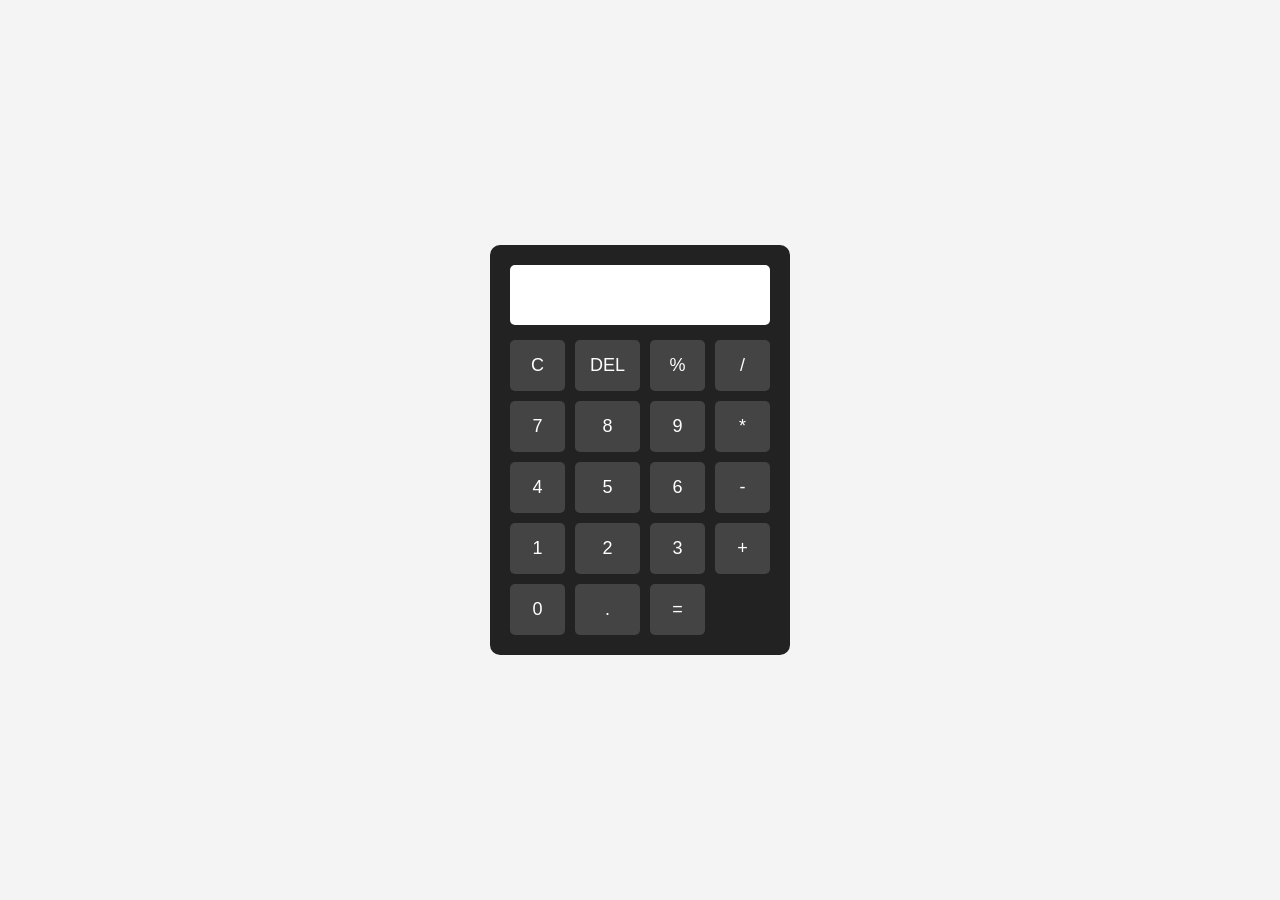
<file: Calculator/Index.html>
<!DOCTYPE html>
<html lang="en">
<head>
    <meta charset="UTF-8">
    <meta name="viewport" content="width=device-width, initial-scale=1.0">
    <title>Calculator</title>
    <link rel="stylesheet" href="style.css">
</head>
<body>

    <div class="calculator">
        <input type="text" id="display" readonly>

        <div class="buttons">
            <button onclick="clearDisplay()">C</button>
            <button onclick="deleteLast()">DEL</button>
            <button onclick="appendValue('%')">%</button>
            <button onclick="appendValue('/')">/</button>

            <button onclick="appendValue('7')">7</button>
            <button onclick="appendValue('8')">8</button>
            <button onclick="appendValue('9')">9</button>
            <button onclick="appendValue('*')">*</button>

            <button onclick="appendValue('4')">4</button>
            <button onclick="appendValue('5')">5</button>
            <button onclick="appendValue('6')">6</button>
            <button onclick="appendValue('-')">-</button>

            <button onclick="appendValue('1')">1</button>
            <button onclick="appendValue('2')">2</button>
            <button onclick="appendValue('3')">3</button>
            <button onclick="appendValue('+')">+</button>

            <button onclick="appendValue('0')">0</button>
            <button onclick="appendValue('.')">.</button>
            <button onclick="calculate()">=</button>
        </div>
    </div>

    <script src="script.js"></script>

</body>
</html>
</file>
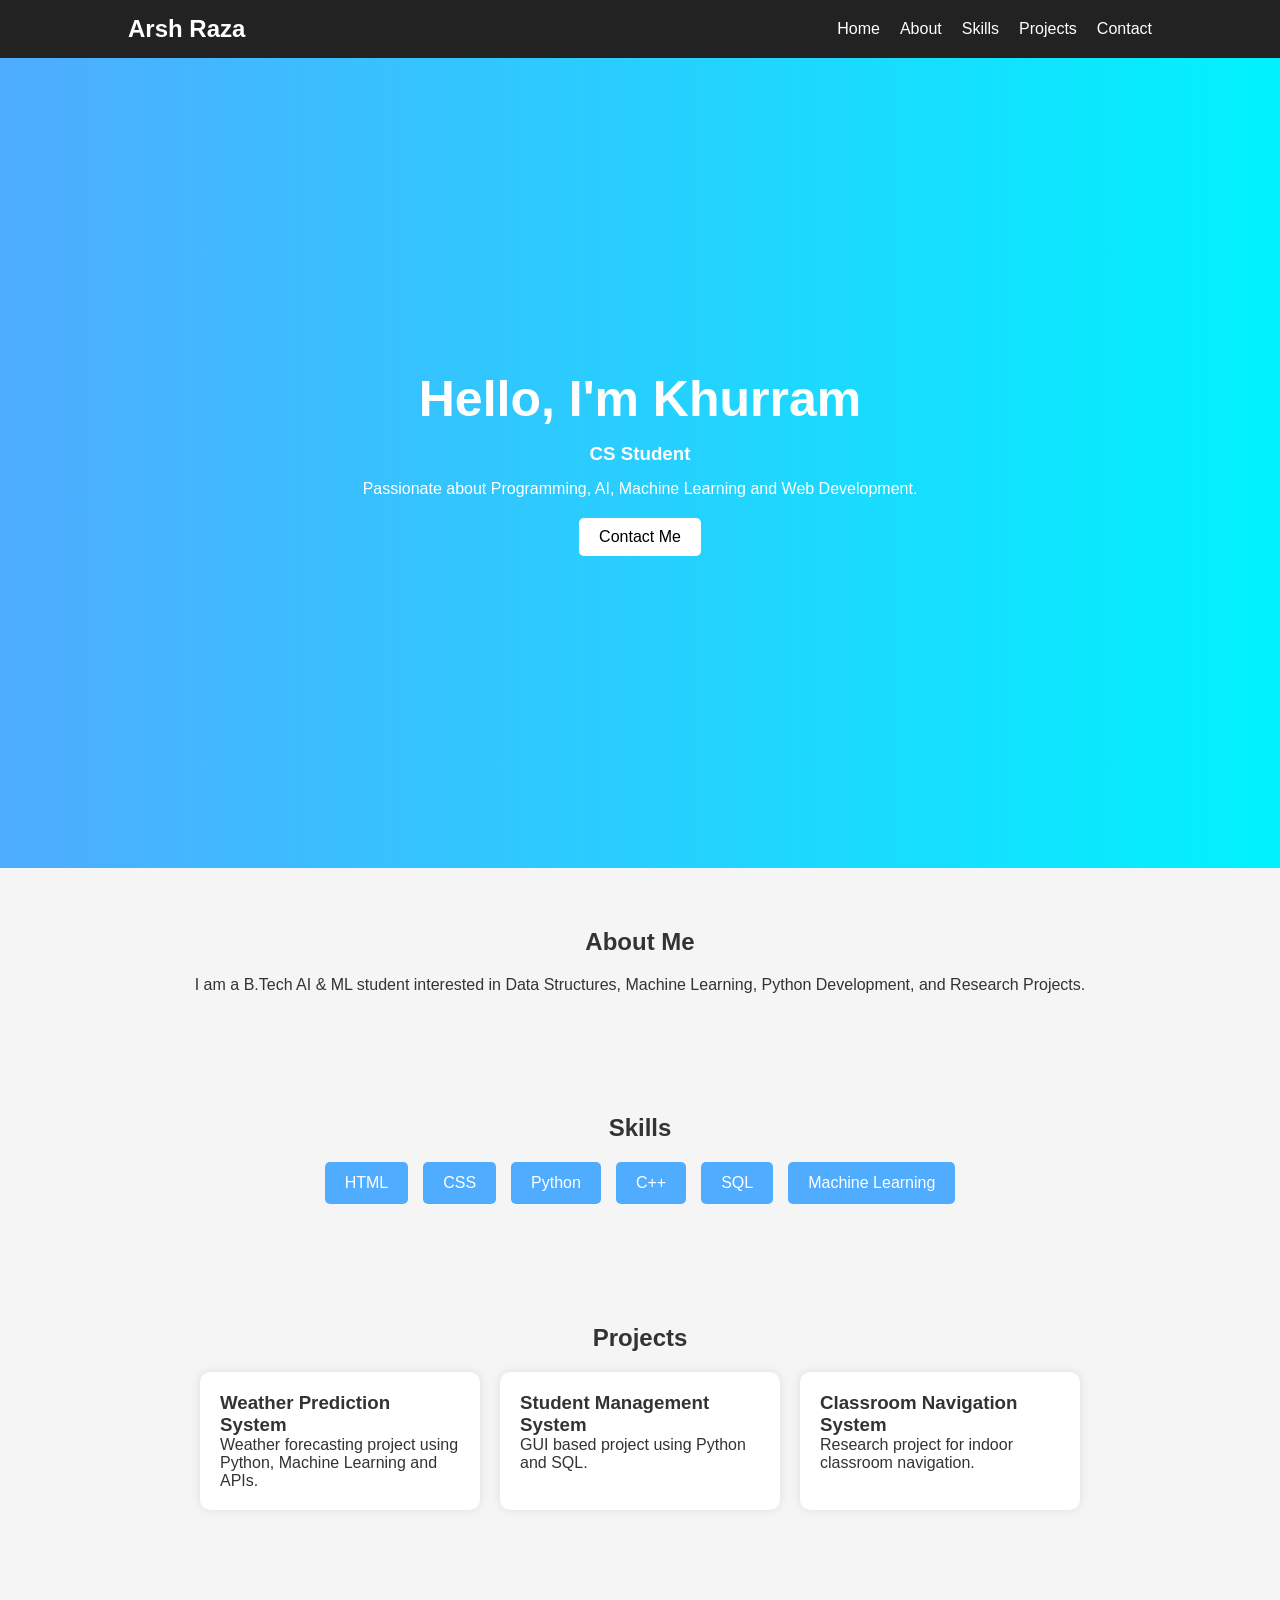
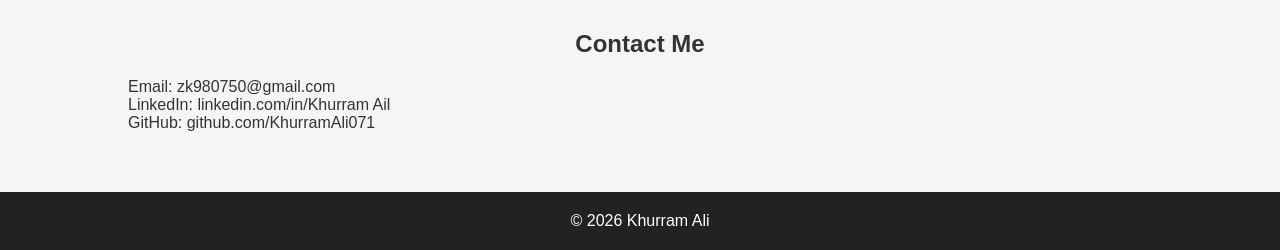
<file: Landing Page/Index.html>
<!DOCTYPE html>
<html lang="en">
<head>
    <meta charset="UTF-8">
    <meta name="viewport" content="width=device-width, initial-scale=1.0">
    <title>Khurram Portfolio</title>
    <link rel="stylesheet" href="style.css">
</head>
<body>

    <!-- Navigation -->
    <header>
        <nav>
            <h2 class="logo">Arsh Raza</h2>

            <ul>
                <li><a href="#home">Home</a></li>
                <li><a href="#about">About</a></li>
                <li><a href="#skills">Skills</a></li>
                <li><a href="#projects">Projects</a></li>
                <li><a href="#contact">Contact</a></li>
            </ul>
        </nav>
    </header>

    <!-- Home Section -->
    <section id="home" class="hero">
        <div class="hero-content">
            <h1>Hello, I'm Khurram</h1>
            <h3>CS Student</h3>
            <p>Passionate about Programming, AI, Machine Learning and Web Development.</p>
            <a href="#contact" class="btn">Contact Me</a>
        </div>
    </section>

    <!-- About -->
    <section id="about">
        <h2>About Me</h2>
        <p>
            I am a B.Tech AI & ML student interested in Data Structures,
            Machine Learning, Python Development, and Research Projects.
        </p>
    </section>

    <!-- Skills -->
    <section id="skills">
        <h2>Skills</h2>

        <div class="skill-box">
            <div>HTML</div>
            <div>CSS</div>
            <div>Python</div>
            <div>C++</div>
            <div>SQL</div>
            <div>Machine Learning</div>
        </div>
    </section>

    <!-- Projects -->
    <section id="projects">
        <h2>Projects</h2>

        <div class="project-container">

            <div class="card">
                <h3>Weather Prediction System</h3>
                <p>
                    Weather forecasting project using Python,
                    Machine Learning and APIs.
                </p>
            </div>

            <div class="card">
                <h3>Student Management System</h3>
                <p>
                    GUI based project using Python and SQL.
                </p>
            </div>

            <div class="card">
                <h3>Classroom Navigation System</h3>
                <p>
                    Research project for indoor classroom navigation.
                </p>
            </div>

        </div>
    </section>

    <!-- Contact -->
    <section id="contact">
        <h2>Contact Me</h2>

        <p>Email: zk980750@gmail.com</p>
        <p>LinkedIn: linkedin.com/in/Khurram Ail</p>
        <p>GitHub: github.com/KhurramAli071</p>
    </section>

    <footer>
        <p>© 2026 Khurram Ali</p>
    </footer>

</body>
</html>
</file>
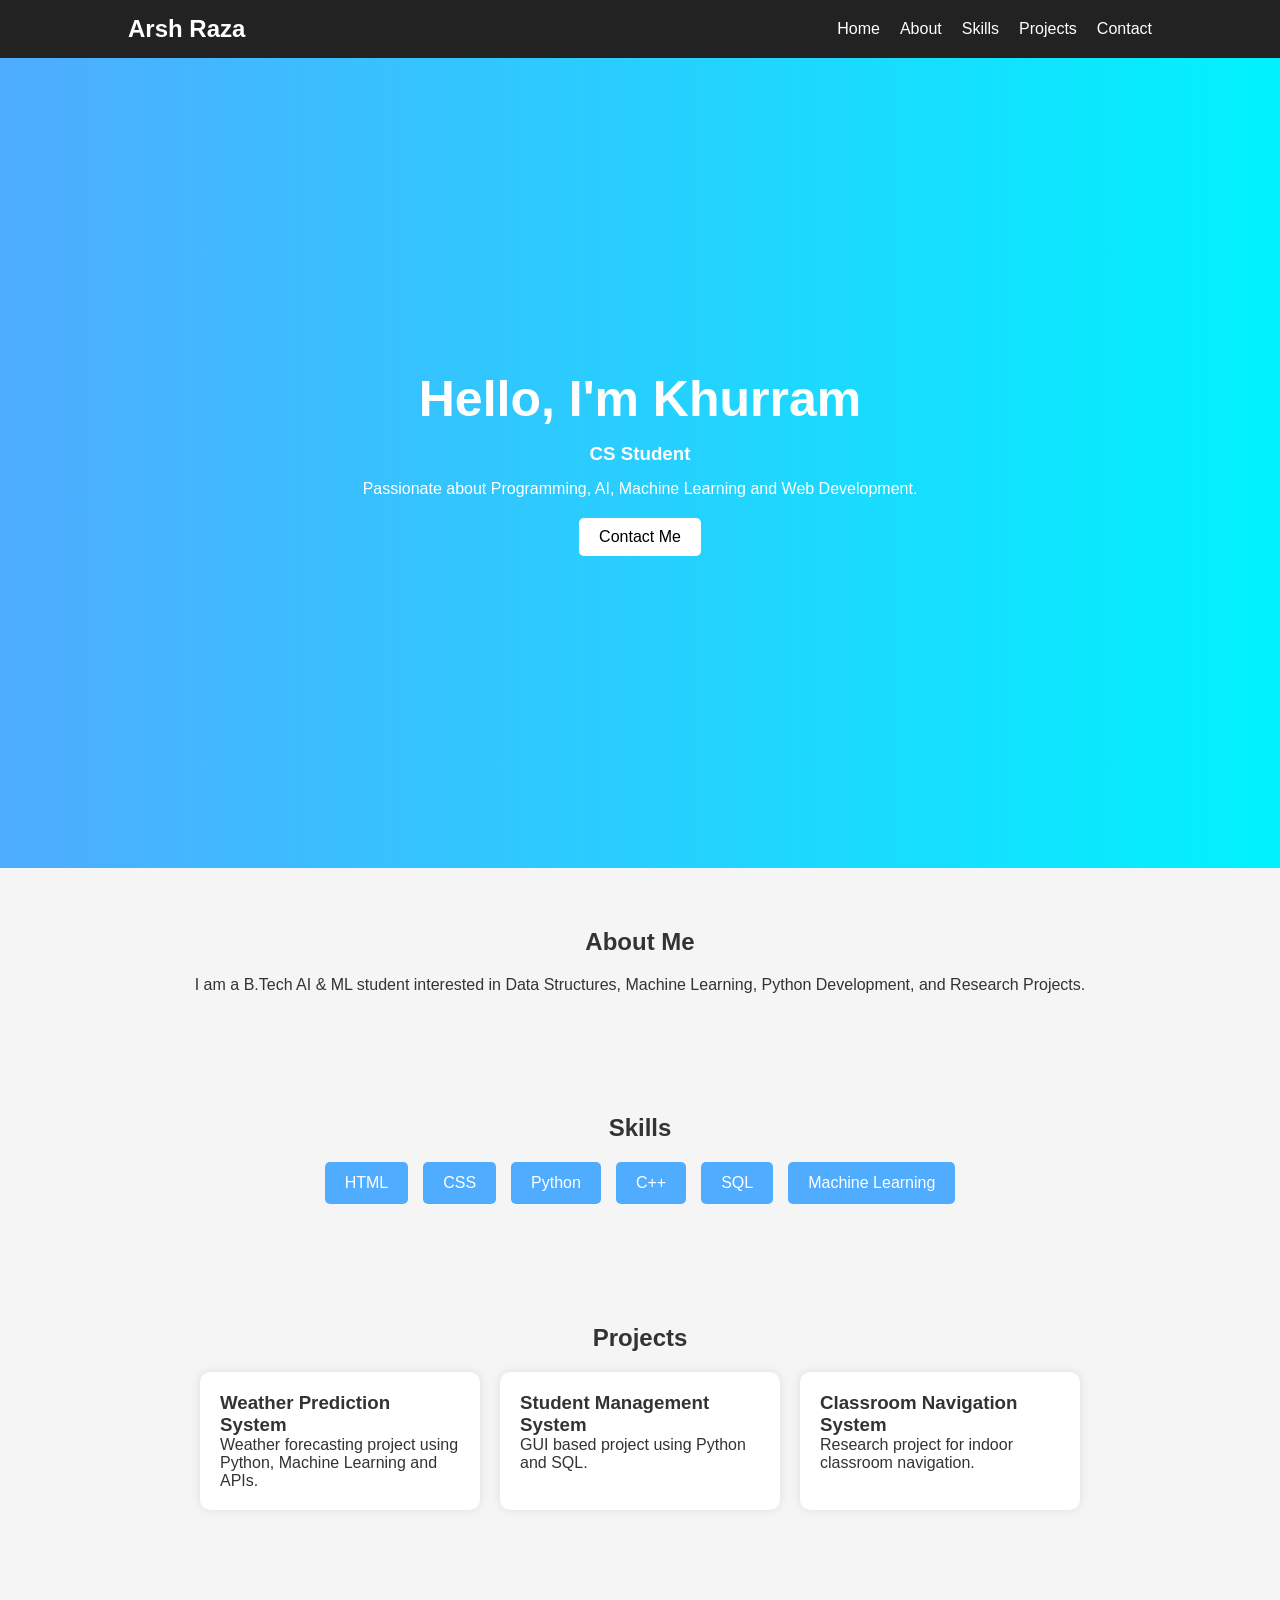
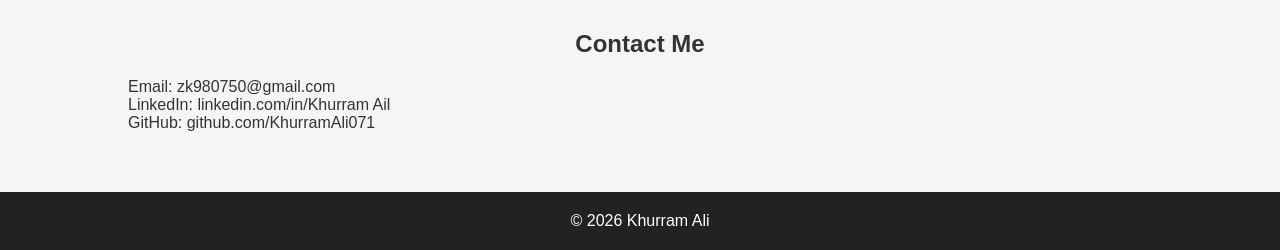
<file: Portfolio/Index.html>
<!DOCTYPE html>
<html lang="en">
<head>
    <meta charset="UTF-8">
    <meta name="viewport" content="width=device-width, initial-scale=1.0">
    <title>Khurram Portfolio</title>
    <link rel="stylesheet" href="style.css">
</head>
<body>

    <!-- Navigation -->
    <header>
        <nav>
            <h2 class="logo">Arsh Raza</h2>

            <ul>
                <li><a href="#home">Home</a></li>
                <li><a href="#about">About</a></li>
                <li><a href="#skills">Skills</a></li>
                <li><a href="#projects">Projects</a></li>
                <li><a href="#contact">Contact</a></li>
            </ul>
        </nav>
    </header>

    <!-- Home Section -->
    <section id="home" class="hero">
        <div class="hero-content">
            <h1>Hello, I'm Khurram</h1>
            <h3>CS Student</h3>
            <p>Passionate about Programming, AI, Machine Learning and Web Development.</p>
            <a href="#contact" class="btn">Contact Me</a>
        </div>
    </section>

    <!-- About -->
    <section id="about">
        <h2>About Me</h2>
        <p>
            I am a B.Tech AI & ML student interested in Data Structures,
            Machine Learning, Python Development, and Research Projects.
        </p>
    </section>

    <!-- Skills -->
    <section id="skills">
        <h2>Skills</h2>

        <div class="skill-box">
            <div>HTML</div>
            <div>CSS</div>
            <div>Python</div>
            <div>C++</div>
            <div>SQL</div>
            <div>Machine Learning</div>
        </div>
    </section>

    <!-- Projects -->
    <section id="projects">
        <h2>Projects</h2>

        <div class="project-container">

            <div class="card">
                <h3>Weather Prediction System</h3>
                <p>
                    Weather forecasting project using Python,
                    Machine Learning and APIs.
                </p>
            </div>

            <div class="card">
                <h3>Student Management System</h3>
                <p>
                    GUI based project using Python and SQL.
                </p>
            </div>

            <div class="card">
                <h3>Classroom Navigation System</h3>
                <p>
                    Research project for indoor classroom navigation.
                </p>
            </div>

        </div>
    </section>

    <!-- Contact -->
    <section id="contact">
        <h2>Contact Me</h2>

        <p>Email: zk980750@gmail.com</p>
        <p>LinkedIn: linkedin.com/in/Khurram Ail</p>
        <p>GitHub: github.com/KhurramAli071</p>
    </section>

    <footer>
        <p>© 2026 Khurram Ali</p>
    </footer>

</body>
</html>
</file>
<file: Calculator/style.css>
* {
    margin: 0;
    padding: 0;
    box-sizing: border-box;
}

body {
    background: #f4f4f4;
    height: 100vh;
    display: flex;
    justify-content: center;
    align-items: center;
    font-family: Arial, sans-serif;
}

.calculator {
    width: 300px;
    background: #222;
    padding: 20px;
    border-radius: 10px;
}

#display {
    width: 100%;
    height: 60px;
    font-size: 24px;
    text-align: right;
    padding: 10px;
    margin-bottom: 15px;
    border: none;
    outline: none;
    border-radius: 5px;
}

.buttons {
    display: grid;
    grid-template-columns: repeat(4, 1fr);
    gap: 10px;
}

button {
    padding: 15px;
    font-size: 18px;
    border: none;
    cursor: pointer;
    border-radius: 5px;
    background: #444;
    color: white;
}

button:hover {
    background: #666;
}
</file>
<file: Landing Page/style.css>
*{
    margin:0;
    padding:0;
    box-sizing:border-box;
    font-family:Arial, sans-serif;
}

body{
    background:#f5f5f5;
    color:#333;
}

header{
    background:#222;
    padding:15px 0;
}

nav{
    width:80%;
    margin:auto;
    display:flex;
    justify-content:space-between;
    align-items:center;
}

.logo{
    color:white;
}

nav ul{
    list-style:none;
    display:flex;
}

nav ul li{
    margin-left:20px;
}

nav ul li a{
    text-decoration:none;
    color:white;
}

.hero{
    height:90vh;
    display:flex;
    justify-content:center;
    align-items:center;
    text-align:center;
    background:linear-gradient(to right,#4facfe,#00f2fe);
    color:white;
}

.hero h1{
    font-size:50px;
}

.hero h3{
    margin:15px 0;
}

.btn{
    display:inline-block;
    margin-top:20px;
    padding:10px 20px;
    background:white;
    color:black;
    text-decoration:none;
    border-radius:5px;
}

section{
    padding:60px 10%;
}

section h2{
    text-align:center;
    margin-bottom:20px;
}

#about p{
    text-align:center;
}

.skill-box{
    display:flex;
    flex-wrap:wrap;
    justify-content:center;
    gap:15px;
}

.skill-box div{
    background:#4facfe;
    color:white;
    padding:12px 20px;
    border-radius:5px;
}

.project-container{
    display:flex;
    flex-wrap:wrap;
    justify-content:center;
    gap:20px;
}

.card{
    background:white;
    width:280px;
    padding:20px;
    border-radius:10px;
    box-shadow:0 0 10px rgba(0,0,0,0.1);
}

footer{
    background:#222;
    color:white;
    text-align:center;
    padding:20px;
}
</file>
<file: Portfolio/style.css>
*{
    margin:0;
    padding:0;
    box-sizing:border-box;
    font-family:Arial, sans-serif;
}

body{
    background:#f5f5f5;
    color:#333;
}

header{
    background:#222;
    padding:15px 0;
}

nav{
    width:80%;
    margin:auto;
    display:flex;
    justify-content:space-between;
    align-items:center;
}

.logo{
    color:white;
}

nav ul{
    list-style:none;
    display:flex;
}

nav ul li{
    margin-left:20px;
}

nav ul li a{
    text-decoration:none;
    color:white;
}

.hero{
    height:90vh;
    display:flex;
    justify-content:center;
    align-items:center;
    text-align:center;
    background:linear-gradient(to right,#4facfe,#00f2fe);
    color:white;
}

.hero h1{
    font-size:50px;
}

.hero h3{
    margin:15px 0;
}

.btn{
    display:inline-block;
    margin-top:20px;
    padding:10px 20px;
    background:white;
    color:black;
    text-decoration:none;
    border-radius:5px;
}

section{
    padding:60px 10%;
}

section h2{
    text-align:center;
    margin-bottom:20px;
}

#about p{
    text-align:center;
}

.skill-box{
    display:flex;
    flex-wrap:wrap;
    justify-content:center;
    gap:15px;
}

.skill-box div{
    background:#4facfe;
    color:white;
    padding:12px 20px;
    border-radius:5px;
}

.project-container{
    display:flex;
    flex-wrap:wrap;
    justify-content:center;
    gap:20px;
}

.card{
    background:white;
    width:280px;
    padding:20px;
    border-radius:10px;
    box-shadow:0 0 10px rgba(0,0,0,0.1);
}

footer{
    background:#222;
    color:white;
    text-align:center;
    padding:20px;
}
</file>
